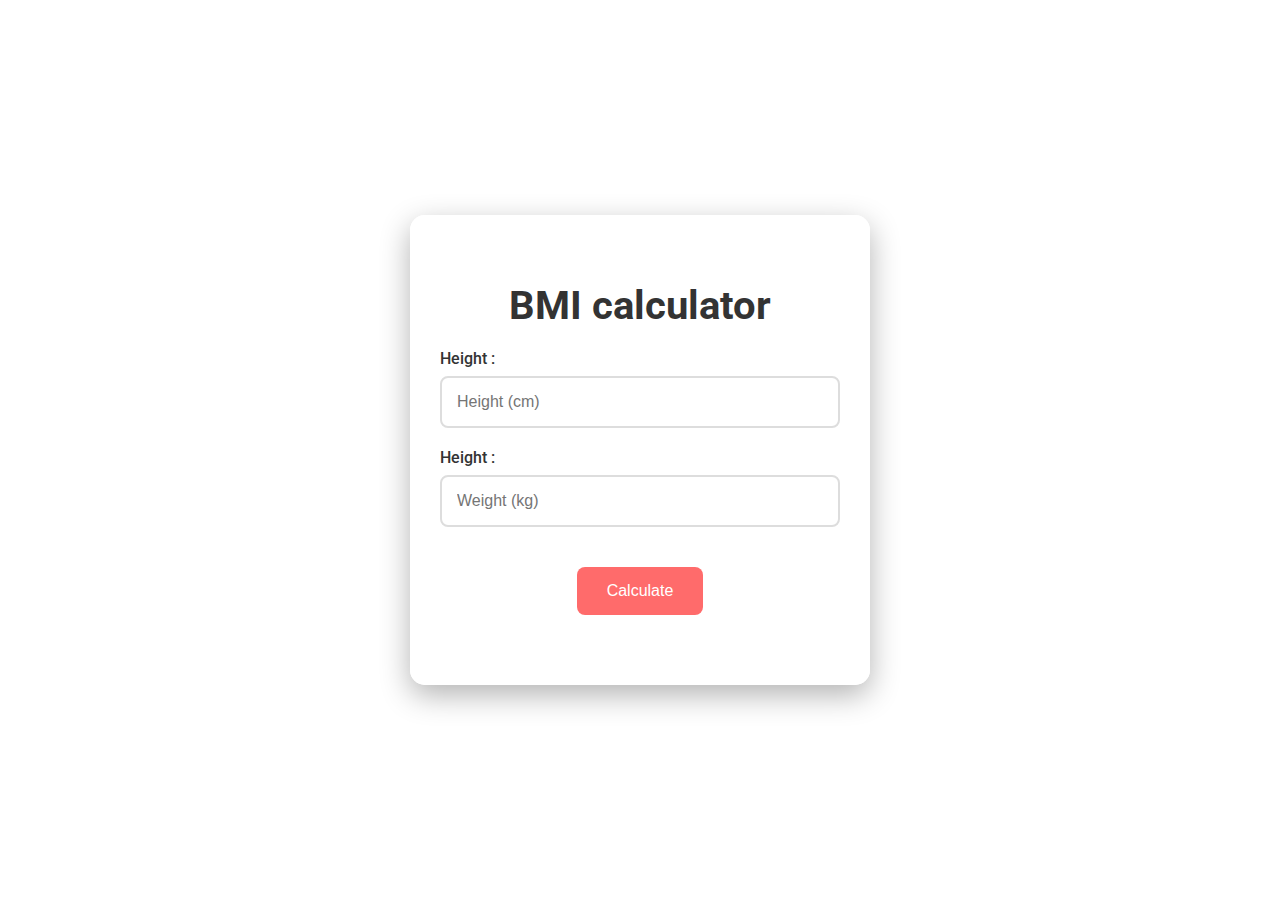
<file: bmi clc(task-8)/index.html>
<!DOCTYPE html>
<html lang="en">

<head>
    <meta charset="UTF-8">
    <meta name="viewport" content="width=device-width, initial-scale=1.0">
    <title>BMI calculator</title>
    <link rel="stylesheet" href="./index.css">
</head>

<body>
    <div class="container">
        <h1>BMI calculator</h1>
        <div class="input-container">
            <label for="height">Height :</label>
            <input type="number" id="height" placeholder="Height (cm)">
        </div>

        <div class="input-container">
            <label for="weight">Height :</label>
            <input type="number" id="weight" placeholder="Weight (kg)">
        </div>

        <button onclick="calculateBMI()">Calculate</button>
        <div id="result"></div>
    </div>
</body>
<script src="./index.js"></script>

</html>
</file>
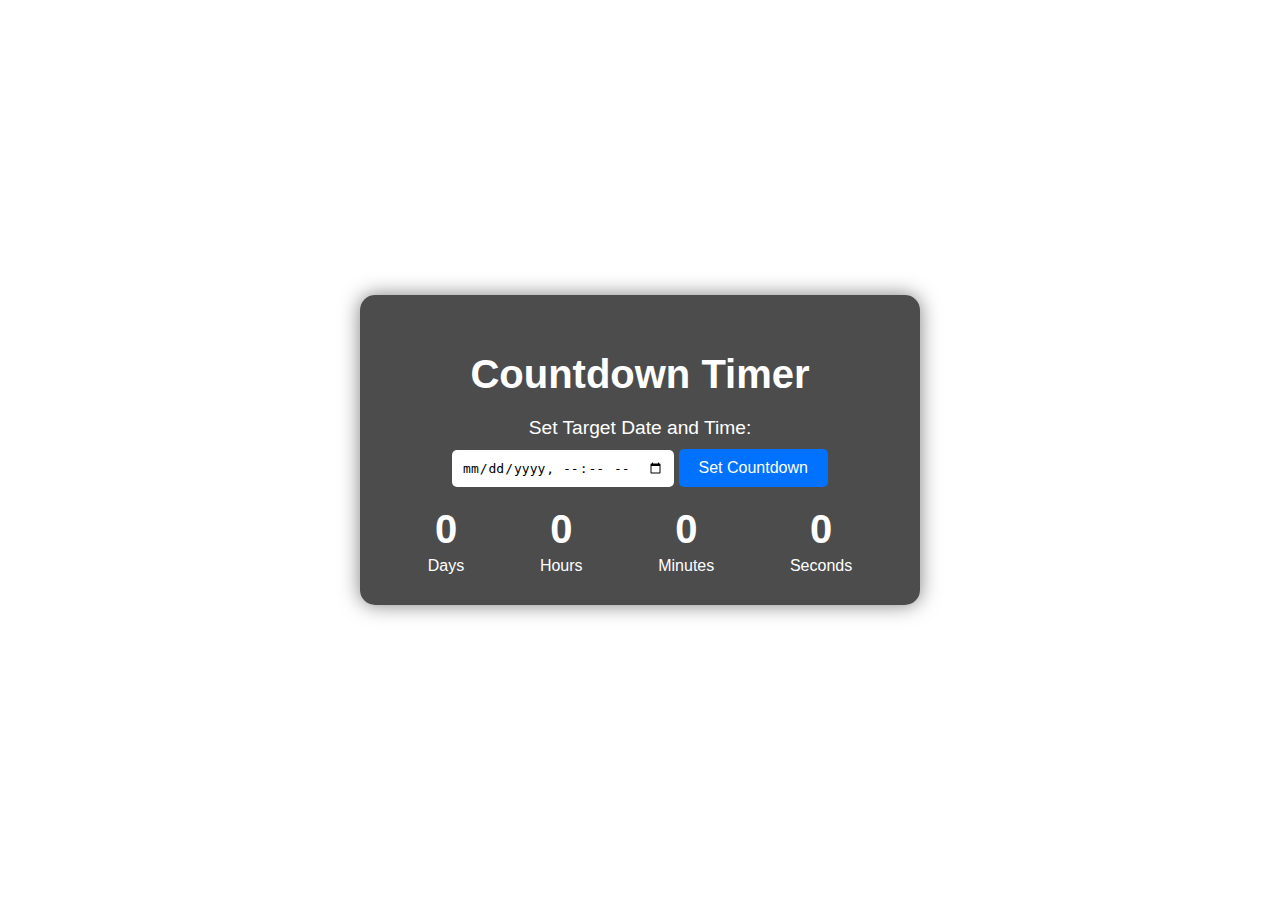
<file: countdown(task-7)/index.html>
<!DOCTYPE html>
<html lang="en">

<head>
    <meta charset="UTF-8">
    <meta name="viewport" content="width=device-width, initial-scale=1.0">
    <title>Countdown Timer</title>
    <link rel="stylesheet" href="index.css">
</head>

<body>
    <div class="container">
        <h1>Countdown Timer</h1>

        <form id="targetForm">
            <label for="targetDate">Set Target Date and Time:</label><br>
            <input type="datetime-local" id="targetDate" name="targetDate">
            <button type="submit">Set Countdown</button>
        </form>

        <div id="countdown">
            <div id="time">
                <div class="time-box">
                    <span id="days">0</span>
                    <span class="label">Days</span>
                </div>
                <div class="time-box">
                    <span id="hours">0</span>
                    <span class="label">Hours</span>
                </div>
                <div class="time-box">
                    <span id="minutes">0</span>
                    <span class="label">Minutes</span>
                </div>
                <div class="time-box">
                    <span id="seconds">0</span>
                    <span class="label">Seconds</span>
                </div>
            </div>
        </div>
    </div>
    <script src="index.js"></script>
</body>

</html>
</file>
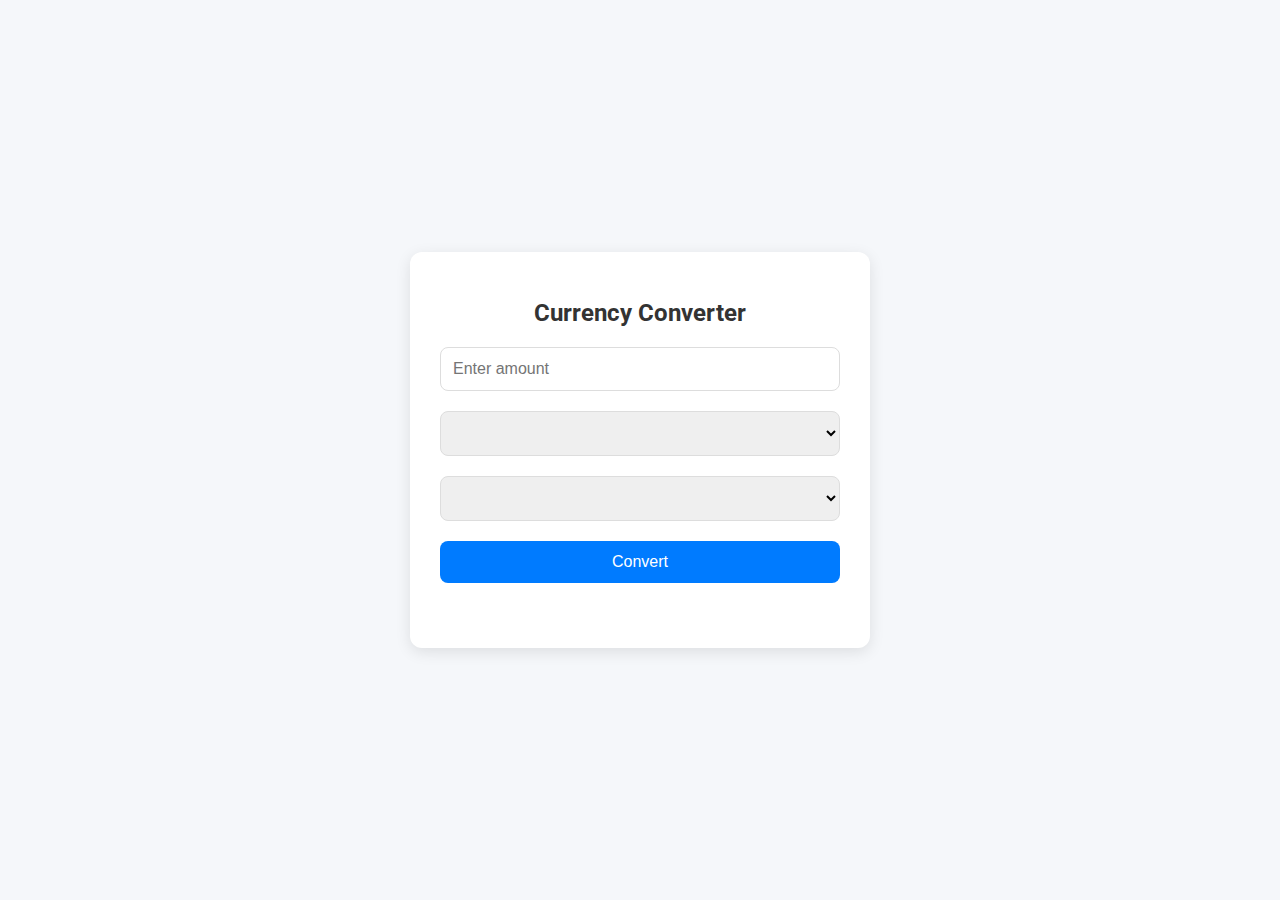
<file: currancy converter(task-5)/index.html>
<!DOCTYPE html>
<html lang="en">

<head>
    <meta charset="UTF-8">
    <meta name="viewport" content="width=device-width, initial-scale=1.0">
    <title>Currency Converter</title>
    <link rel="stylesheet" href="index.css">
</head>

<body>
    <div class="container">
        <h1>Currency Converter</h1>
        <div class="converter">
            <input type="number" id="amount" placeholder="Enter amount" required>
            <select id="fromCurrency"></select>
            <select id="toCurrency"></select>
            <button id="convertButton">Convert</button>
            <div id="result"></div>
        </div>
    </div>
    <script src="index.js"></script>
</body>

</html>
</file>
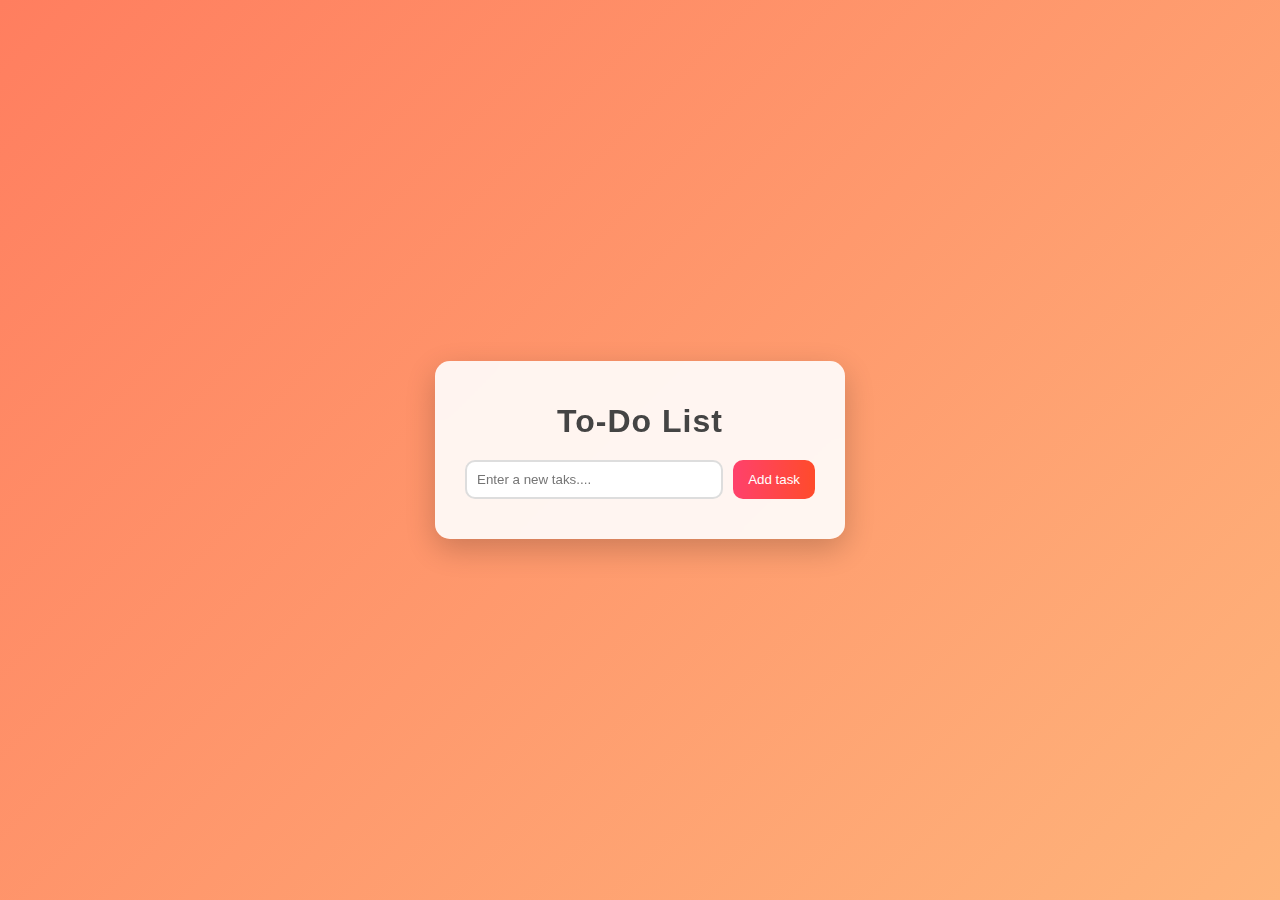
<file: to-do(task-2)/index.html>
<!DOCTYPE html>
<html lang="en">

<head>
    <meta charset="UTF-8">
    <meta name="viewport" content="width=device-width, initial-scale=1.0">
    <link rel="stylesheet" href="./index.css">
    <title>TO-DO</title>
</head>

<body>
    <div class="container">
        <h1>To-Do List</h1>
        <form id="task-form">
            <input type="text" id="task-input" placeholder="Enter a new taks...." required>
            <button type="submit">Add task</button>
        </form>
        <ul id="task-list"></ul>
    </div>
</body>
<script src="./index.js"></script>

</html>
</file>
<file: bmi clc(task-8)/index.css>
@import url('https://fonts.googleapis.com/css2?family=Roboto:wght@400;500;700&display=swap');
body {
    font-family: 'Roboto', sans-serif;
    animation: backgroundChange 10s infinite alternate;
    /* Add animation here */
    display: flex;
    justify-content: center;
    align-items: center;
    height: 100vh;
    margin: 0;
    color: #fff;
}

@keyframes backgroundChange {
    0% {
        background: linear-gradient(135deg, #0f2027, #203a43, #2c5364);
    }
    33% {
        background: linear-gradient(135deg, #ff6b6b, #ff8e8e);
    }
    66% {
        background: linear-gradient(135deg, #70e1f5, #ffd194);
    }
    100% {
        background: linear-gradient(135deg, #0f2027, #203a43, #2c5364);
    }
}

.container {
    background-color: rgba(255, 255, 255, 0.95);
    padding: 40px 30px;
    border-radius: 15px;
    box-shadow: 0 10px 30px rgba(0, 0, 0, 0.3);
    text-align: center;
    max-width: 400px;
    width: 90%;
    transition: transform 0.3s ease, box-shadow 0.3s ease;
    color: #333;
}

.container:hover {
    transform: translateY(-10px);
    box-shadow: 0 20px 40px rgba(0, 0, 0, 0.4);
}

h1 {
    font-size: 2.5rem;
    margin-bottom: 20px;
    color: #333;
}

.input-container {
    margin-bottom: 20px;
    text-align: left;
}

label {
    display: block;
    margin-bottom: 8px;
    font-weight: 500;
}

input[type="number"] {
    width: 100%;
    padding: 15px;
    border: 2px solid #ddd;
    border-radius: 8px;
    font-size: 1rem;
    box-sizing: border-box;
    /* Ensures padding and border are included in the width */
    transition: border-color 0.3s ease, box-shadow 0.3s ease;
}

input[type="number"]:focus {
    border-color: #ff6b6b;
    outline: none;
    box-shadow: 0 0 8px rgba(255, 107, 107, 0.5);
}

button {
    background-color: #ff6b6b;
    color: white;
    border: none;
    padding: 15px 30px;
    border-radius: 8px;
    cursor: pointer;
    font-size: 1rem;
    font-weight: 500;
    margin-top: 20px;
    transition: background-color 0.3s ease, transform 0.3s ease, box-shadow 0.3s ease;
}

button:hover {
    background-color: #d63a3a;
    transform: translateY(-3px);
    box-shadow: 0 5px 10px rgba(214, 58, 58, 0.3);
}

#result {
    margin-top: 30px;
    font-size: 1.25rem;
    font-weight: 500;
    color: #333;
}
</file>
<file: countdown(task-7)/index.css>
body {
    font-family: 'Arial', sans-serif;
    display: flex;
    justify-content: center;
    align-items: center;
    height: 100vh;
    color: #fff;
    margin: 0;
    transition: background-color 1s;
}

.container {
    text-align: center;
    background-color: rgba(0, 0, 0, 0.7);
    padding: 30px;
    border-radius: 15px;
    box-shadow: 0 0 20px rgba(0, 0, 0, 0.5);
    max-width: 500px;
    width: 100%;
}

h1 {
    font-size: 2.5em;
    margin-bottom: 20px;
    font-weight: bold;
}

form {
    margin-bottom: 20px;
}

form label {
    font-size: 1.2em;
}

form input {
    padding: 10px;
    font-size: 1em;
    border: none;
    border-radius: 5px;
    margin-top: 10px;
}

form button {
    padding: 10px 20px;
    font-size: 1em;
    border: none;
    border-radius: 5px;
    background-color: #0072ff;
    color: #fff;
    cursor: pointer;
    margin-top: 10px;
}

form button:hover {
    background-color: #005bb5;
}

#countdown {
    margin-top: 20px;
}

#time {
    display: flex;
    justify-content: space-around;
}

.time-box {
    text-align: center;
}

.time-box span {
    display: block;
}

.time-box .label {
    font-size: 1em;
    margin-top: 5px;
}

#days,
#hours,
#minutes,
#seconds {
    font-size: 2.5em;
    font-weight: bold;
}
</file>
<file: currancy converter(task-5)/index.css>
/* Import Google Fonts */

@import url('https://fonts.googleapis.com/css2?family=Roboto:wght@400;700&display=swap');
body {
    font-family: 'Roboto', sans-serif;
    background: #f5f7fa;
    display: flex;
    justify-content: center;
    align-items: center;
    height: 100vh;
    margin: 0;
}

.container {
    background-color: #fff;
    padding: 30px;
    border-radius: 12px;
    box-shadow: 0 4px 15px rgba(0, 0, 0, 0.1);
    width: 400px;
    max-width: 90%;
    text-align: center;
}

h1 {
    margin-bottom: 20px;
    color: #333;
    font-size: 24px;
    font-weight: 700;
}

.converter {
    display: flex;
    flex-direction: column;
    gap: 20px;
}

input,
select,
button {
    padding: 12px;
    font-size: 16px;
    border-radius: 8px;
    border: 1px solid #ddd;
    outline: none;
    transition: border-color 0.3s, box-shadow 0.3s;
}

input:focus,
select:focus {
    border-color: #007bff;
    box-shadow: 0 0 5px rgba(0, 123, 255, 0.2);
}

button {
    background-color: #007bff;
    color: white;
    border: none;
    cursor: pointer;
    transition: background-color 0.3s, transform 0.3s;
}

button:hover {
    background-color: #0056b3;
    transform: translateY(-2px);
}

button:active {
    background-color: #004085;
}

#result {
    margin-top: 15px;
    font-size: 18px;
    color: #555;
    font-weight: 500;
}
</file>
<file: to-do(task-2)/index.css>
body {
    font-family: 'Helvetica Neue', Arial, sans-serif;
    background: linear-gradient(135deg, #ff7e5f, #feb47b);
    display: flex;
    justify-content: center;
    align-items: center;
    height: 100vh;
    margin: 0;
    color: #333;
    animation: backgroundAnimation 10s ease infinite;
}

@keyframes backgroundAnimation {
    0% {
        background: linear-gradient(135deg, #ff7e5f, #feb47b);
    }
    25% {
        background: linear-gradient(135deg, #ff9a9e, #fad0c4);
    }
    50% {
        background: linear-gradient(135deg, #a1c4fd, #c2e9fb);
    }
    75% {
        background: linear-gradient(135deg, #89f7fe, #66a6ff);
    }
    100% {
        background: linear-gradient(135deg, #ff7e5f, #feb47b);
    }
}

@keyframes deleteAnimation {
    0% {
        opacity: 1;
        transform: scale(1) rotate(0deg);
    }
    50% {
        opacity: 0.5;
        transform: scale(0.9) rotate(-5deg);
    }
    100% {
        opacity: 0;
        transform: scale(0) rotate(-10deg);
    }
}

.deleted {
    animation: deleteAnimation 0.3s ease forwards;
}

.container {
    background: rgba(255, 255, 255, 0.9);
    padding: 20px 30px;
    border-radius: 15px;
    box-shadow: 0 10px 30px rgba(0, 0, 0, 0.2);
    width: 350px;
    max-width: 100%;
    backdrop-filter: blur(10px);
    transition: transform 0.3s;
}

.container:hover {
    transform: scale(1.05);
}

h1 {
    text-align: center;
    margin-bottom: 20px;
    color: #444;
    font-size: 2rem;
    letter-spacing: 1px;
}

#task-form {
    display: flex;
    justify-content: space-between;
    margin-bottom: 20px;
}

#task-input {
    flex: 1;
    padding: 10px;
    border: 2px solid #ddd;
    border-radius: 10px;
    margin-right: 10px;
    transition: border-color 0.3s, box-shadow 0.3s;
}

#task-input:focus {
    border-color: #007BFF;
    box-shadow: 0 0 5px rgba(0, 123, 255, 0.5);
    outline: none;
}

button {
    padding: 10px 15px;
    border: none;
    background: linear-gradient(to right, #ff416c, #ff4b2b);
    color: #fff;
    border-radius: 10px;
    cursor: pointer;
    transition: background 0.3s, transform 0.3s;
}

button:hover {
    background: linear-gradient(to right, #ff4b2b, #ff416c);
    transform: scale(1.1);
}

ul {
    list-style: none;
    padding: 0;
    margin: 0;
}

li {
    background: #fff;
    padding: 15px;
    border: 2px solid #eee;
    border-radius: 10px;
    margin-bottom: 10px;
    display: flex;
    justify-content: space-between;
    align-items: center;
    transition: transform 0.2s, box-shadow 0.2s;
}

li:hover {
    transform: scale(1.02);
    box-shadow: 0 5px 15px rgba(0, 0, 0, 0.1);
}

li button {
    background-color: #dc3545;
    border: none;
    color: white;
    border-radius: 5px;
    cursor: pointer;
    padding: 5px 10px;
    transition: background-color 0.3s, transform 0.3s;
}

li button:hover {
    background-color: #c82333;
    transform: scale(1.1);
}
</file>
